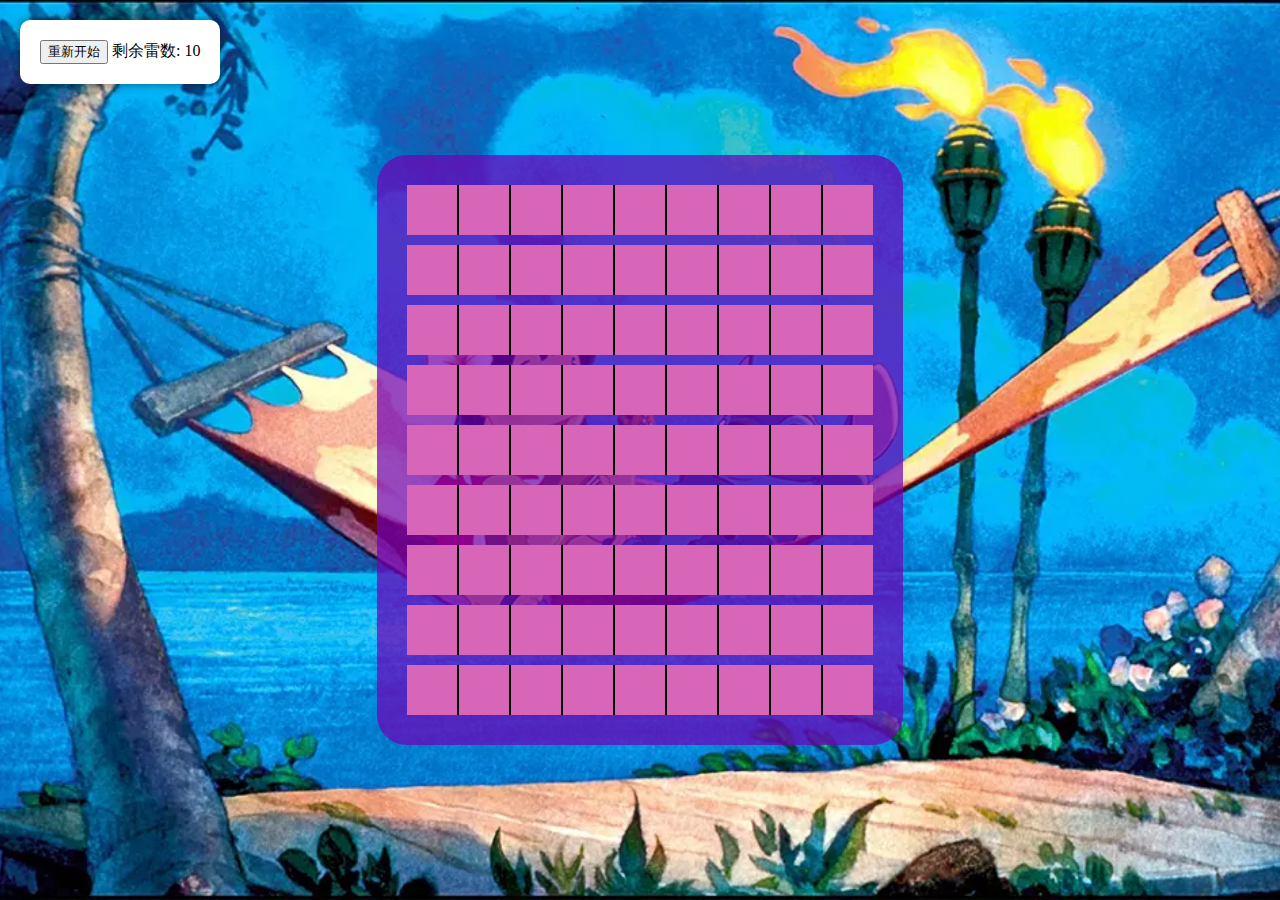
<file: game.html>
<!DOCTYPE html>
<html lang="en">
<head>
    <meta charset="UTF-8">
    <meta name="viewport" content="width=device-width, initial-scale=1.0">
    <title>扫雷游戏</title>
    <style>
        body {
            margin: 0;
            padding: 0;
            display: flex;
            justify-content: center;
            align-items: center;
            height: 100vh;
            background-image: url('5.1.webp'); /* 替换为你的背景图片路径 */
            background-size: cover;
            background-position: center;
            overflow: hidden;
        }

        #game-board {
            display: grid;
            grid-gap: 10px;
            background-color: #6f02b7b7;
            padding: 30px;
            border-radius: 30px;
            box-shadow: 5 5 20px rgba(145, 17, 209, 0.747);
        }

        .row {
            display: flex;
        }

        .cell {
            width: 50px;
            height: 50px;
            background-color: #d766b9;
            display: flex;
            justify-content: center;
            align-items: center;
            font-weight: bold;
            cursor: pointer;
            user-select: none;
        }

        .cell.revealed {
            background-color: #139fdf;
        }

        .cell.mine {
            background-color: #f00;
        }

        #settings {
            position: absolute;
            top: 20px;
            left: 20px;
            background-color: #fff;
            padding: 20px;
            border-radius: 10px;
            box-shadow: 0 0 10px rgba(0, 0, 0, 0.5);
        }

        #game-info {
            position: absolute;
            top: 20px;
            right: 20px;
            background-color: #fff;
            padding: 20px;
            border-radius: 10px;
            box-shadow: 0 0 10px rgba(0, 0, 0, 0.5);
        }
    </style>
</head>
<body>
    <audio id="background-music" autoplay loop>
        <source src="歌2.mp3" type="audio/mp3"> <!-- 替换为你的音乐文件路径 -->
        Your browser does not support the audio tag.
    </audio>
    <div id="settings">
        <button id="reset-btn">重新开始</button>
        <span>剩余雷数: <span id="mines-left"></span></span>
    </div>
    <div id="game-board"></div>

    <script>
        const rows = 9;
        const cols = 9;
        const mines = 10;
        let board = [];
        let gameOver = false;
        let flagCount = 0;

        function initGame() {
            gameOver = false;
            flagCount = 0;
            board = createBoard();
            placeMines();
            renderBoard();
            updateMinesLeft();
        }

        function createBoard() {
            const newBoard = [];
            for (let i = 0; i < rows; i++) {
                const row = [];
                for (let j = 0; j < cols; j++) {
                    row.push({ isMine: false, isRevealed: false, isFlagged: false, neighbors: 0 });
                }
                newBoard.push(row);
            }
            return newBoard;
        }

        function placeMines() {
            let minesPlaced = 0;
            while (minesPlaced < mines) {
                const row = Math.floor(Math.random() * rows);
                const col = Math.floor(Math.random() * cols);
                if (!board[row][col].isMine) {
                    board[row][col].isMine = true;
                    minesPlaced++;
                    updateNeighbors(row, col);
                }
            }
        }

        function updateNeighbors(row, col) {
            for (let i = Math.max(row - 1, 0); i <= Math.min(row + 1, rows - 1); i++) {
                for (let j = Math.max(col - 1, 0); j <= Math.min(col + 1, cols - 1); j++) {
                    if (!board[i][j].isMine) {
                        board[i][j].neighbors++;
                    }
                }
            }
        }

        function renderBoard() {
            const gameBoard = document.getElementById('game-board');
            gameBoard.innerHTML = '';
            for (let i = 0; i < rows; i++) {
                const rowContainer = document.createElement('div');
                rowContainer.classList.add('row');
                for (let j = 0; j < cols; j++) {
                    const cell = document.createElement('div');
                    cell.classList.add('cell');
                    if (board[i][j].isRevealed) {
                        cell.classList.add('revealed');
                        if (board[i][j].isMine) {
                            cell.classList.add('mine');
                            cell.textContent = '💣';
                        } else {
                            cell.textContent = board[i][j].neighbors || '';
                        }
                    } else if (board[i][j].isFlagged) {
                        cell.textContent = '🚩';
                    }
                    cell.addEventListener('click', () => handleCellClick(i, j));
                    cell.addEventListener('contextmenu', (e) => {
                        e.preventDefault();
                        handleRightClick(i, j);
                    });
                    rowContainer.appendChild(cell);
                    if (j < cols - 1) { // 添加列之间的分隔线
                        const divider = document.createElement('div');
                        divider.style.width = '2px';
                        divider.style.backgroundColor = '#000';
                        rowContainer.appendChild(divider);
                    }
                }
                gameBoard.appendChild(rowContainer);
            }
        }

        function handleCellClick(row, col) {
            if (gameOver || board[row][col].isFlagged) return;

            if (board[row][col].isMine) {
                gameOver = true;
                revealMines();
                alert('游戏结束!');
            } else {
                revealCell(row, col);
                checkWin();
            }
        }

        function handleRightClick(row, col) {
            if (gameOver || board[row][col].isRevealed) return;

            board[row][col].isFlagged = !board[row][col].isFlagged;
            flagCount += board[row][col].isFlagged ? 1 : -1;
            updateMinesLeft();
            renderBoard();
        }

        function revealCell(row, col) {
            if (!board[row][col].isRevealed) {
                board[row][col].isRevealed = true;
                if (board[row][col].neighbors === 0) {
                    revealNeighbors(row, col);
                }
                renderBoard();
            }
        }

        function revealNeighbors(row, col) {
            for (let i = Math.max(row - 1, 0); i <= Math.min(row + 1, rows - 1); i++) {
                for (let j = Math.max(col - 1, 0); j <= Math.min(col + 1, cols - 1); j++) {
                    if (!board[i][j].isMine && !board[i][j].isRevealed) {
                        revealCell(i, j);
                    }
                }
            }
        }

        function revealMines() {
            for (let i = 0; i < rows; i++) {
                for (let j = 0; j < cols; j++) {
                    if (board[i][j].isMine) {
                        board[i][j].isRevealed = true;
                    }
                }
            }
            renderBoard();
        }

        function checkWin() {
            let unrevealed = 0;
            for (let i = 0; i < rows; i++) {
                for (let j = 0; j < cols; j++) {
                    if (!board[i][j].isRevealed && !board[i][j].isMine) {
                        unrevealed++;
                    }
                }
            }
            if (unrevealed === 0) {
                gameOver = true;
                alert('恭喜你赢了!');
            }
        }

        function updateMinesLeft() {
            const minesLeftSpan = document.getElementById('mines-left');
            minesLeftSpan.textContent = mines - flagCount;
        }

        const resetBtn = document.getElementById('reset-btn');
        resetBtn.addEventListener('click', initGame);

        initGame();
    </script>
</body>
</html>
</file>
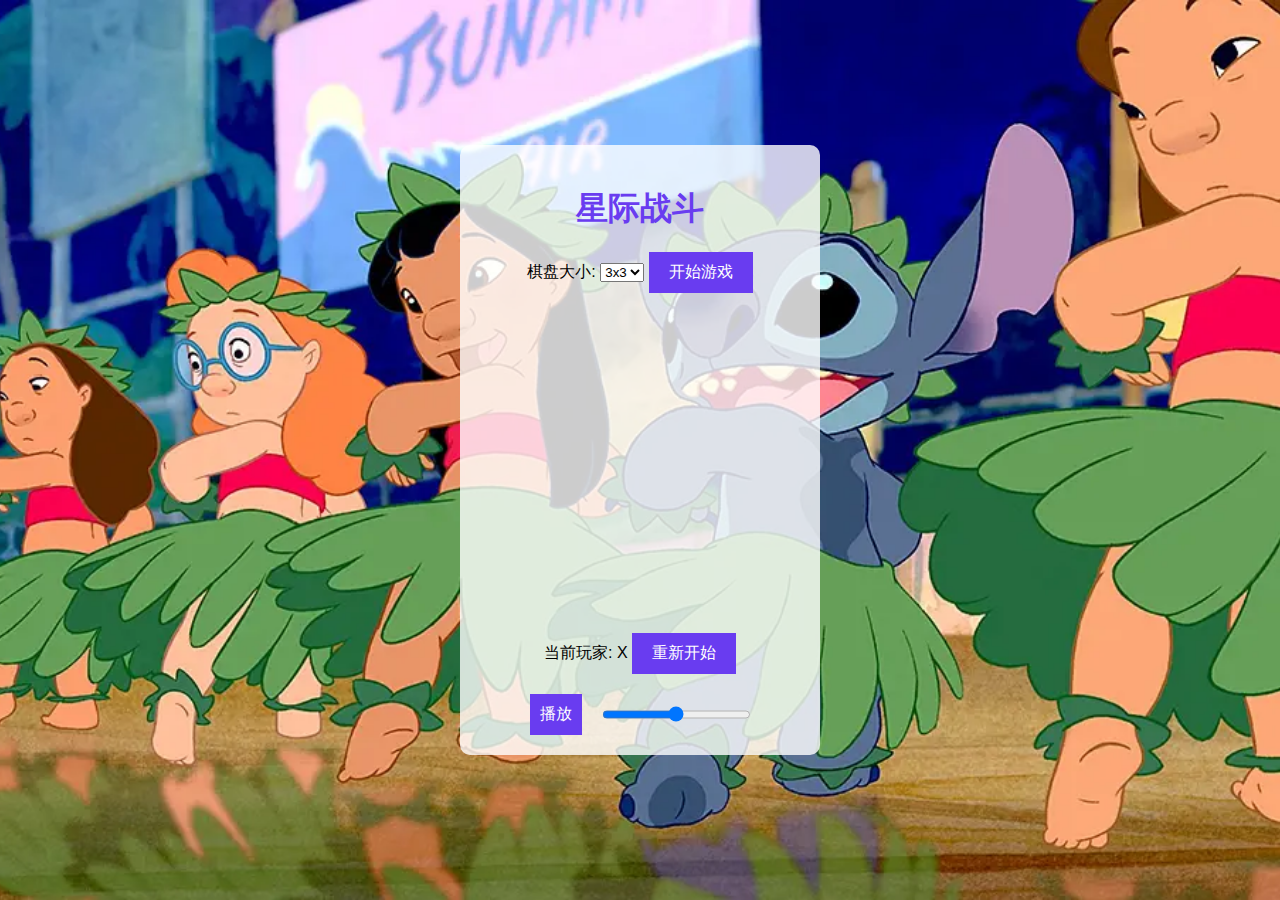
<file: Untitled-11.html>
<!DOCTYPE html>
<html lang="en">
<head>
  <meta charset="UTF-8">
  <meta name="viewport" content="width=device-width, initial-scale=1.0">
  <title>星际战斗</title>
  <style>
    body {
      font-family: Arial, sans-serif;
      margin: 0;
      padding: 0;
      background-image: url('4.1.webp'); /* 请替换为你的背景图片路径 */
      background-size: cover;
      background-repeat: no-repeat;
      background-position: center;
      display: flex;
      justify-content: center;
      align-items: center;
      height: 100vh;
    }

    #game-container {
      background-color: rgba(255, 255, 255, 0.8); /* 添加背景颜色以增加对比度 */
      padding: 20px;
      border-radius: 10px;
    }

    h1 {
      text-align: center;
      color: #693cf0;
    }

    #settings {
      text-align: center;
      margin-top: 20px;
    }

    #start-game, #restart-btn {
      background-color: #693cf0;
      color: #fff;
      border: none;
      padding: 10px 20px;
      font-size: 16px;
      cursor: pointer;
      transition: background-color 0.3s ease;
    }

    #start-game:hover, #restart-btn:hover {
      background-color: #4e2ab8;
    }

    .board {
      display: grid;
      grid-template-columns: repeat(3, 100px);
      grid-template-rows: repeat(3, 100px);
      grid-gap: 10px;
    }

    .cell {
      background-color: #693cf0ca;
      display: flex;
      justify-content: center;
      align-items: center;
      font-size: 80px;
      cursor: pointer;
      transition: background-color 0.3s ease;
    }

    .cell:hover {
      background-color: #4e2ab8;
    }

    #game-info {
      margin-top: 20px;
      text-align: center;
    }

    /* 添加样式用于音乐控制按钮 */
    #music-controls {
      display: flex;
      justify-content: center;
      margin-top: 20px;
    }

    #play-pause-btn, #volume-control {
      background-color: #693cf0;
      color: #fff;
      border: none;
      padding: 10px;
      font-size: 16px;
      cursor: pointer;
      margin: 0 10px;
      transition: background-color 0.3s ease;
    }

    #play-pause-btn:hover, #volume-control:hover {
      background-color: #4e2ab8;
    }
  </style>
</head>
<body>
  <!-- 添加音乐播放器 -->
  <audio id="bg-music" src="歌3.mp3" loop preload="auto"></audio> <!-- 请替换为你的背景音乐文件路径 -->

  <div id="game-container">
    <h1>星际战斗</h1>
    <div id="settings">
      <label for="board-size">棋盘大小:</label>
      <select id="board-size">
        <option value="3">3x3</option>
        <option value="4">4x4</option>
        <option value="5">5x5</option>
      </select>
      <button id="start-game">开始游戏</button>
    </div>
    <div class="board"></div>
    <div id="game-info">
      <span id="turn-info">当前玩家: X</span>
      <button id="restart-btn">重新开始</button>
    </div>
    <!-- 添加音乐控制按钮 -->
    <div id="music-controls">
      <button id="play-pause-btn">播放</button>
      <input type="range" id="volume-control" min="0" max="1" step="0.1" value="0.5">
    </div>
  </div>

  <script>
    const gameContainer = document.getElementById('game-container');
    const boardSizeSelect = document.getElementById('board-size');
    const startGameBtn = document.getElementById('start-game');
    const board = document.querySelector('.board');
    const turnInfo = document.getElementById('turn-info');
    const restartBtn = document.getElementById('restart-btn');
    const bgMusic = document.getElementById('bg-music');
    const playPauseBtn = document.getElementById('play-pause-btn');
    const volumeControl = document.getElementById('volume-control');

    let currentPlayer = 'X';
    let gameEnded = false;
    let boardSize = 3;
    let winningCombinations = [];

    startGameBtn.addEventListener('click', startGame);
    boardSizeSelect.addEventListener('change', updateBoardSize);
    restartBtn.addEventListener('click', restartGame);
    playPauseBtn.addEventListener('click', togglePlayPause);
    volumeControl.addEventListener('input', adjustVolume);

    // 自动播放音乐
    window.addEventListener('load', () => {
      playBackgroundMusic();
    });

    function startGame() {
      gameContainer.style.display = 'block';
      boardSize = parseInt(boardSizeSelect.value);
      generateBoard();
      generateWinningCombinations();
      resetGame();
    }

    function updateBoardSize() {
      boardSize = parseInt(boardSizeSelect.value);
    }

    function generateBoard() {
      board.innerHTML = '';
      board.style.gridTemplateColumns = `repeat(${boardSize}, 100px)`;
      board.style.gridTemplateRows = `repeat(${boardSize}, 100px)`;

      for (let i = 0; i < boardSize * boardSize; i++) {
        const cell = document.createElement('div');
        cell.classList.add('cell');
        cell.setAttribute('data-index', i);
        cell.addEventListener('click', handleCellClick);
        board.appendChild(cell);
      }
    }

    function generateWinningCombinations() {
      winningCombinations = [];

      // 横向
      for (let i = 0; i < boardSize; i++) {
        const row = [];
        for (let j = 0; j < boardSize; j++) {
          row.push(i * boardSize + j);
        }
        winningCombinations.push(row);
      }

      // 纵向
      for (let i = 0; i < boardSize; i++) {
        const col = [];
        for (let j = 0; j < boardSize; j++) {
          col.push(j * boardSize + i);
        }
        winningCombinations.push(col);
      }

      // 斜向
      const diagonal1 = [];
      const diagonal2 = [];
      for (let i = 0; i < boardSize; i++) {
        diagonal1.push(i * boardSize + i);
        diagonal2.push(i * boardSize + (boardSize - 1 - i));
      }
      winningCombinations.push(diagonal1, diagonal2);
    }

    function handleCellClick(e) {
      const cellIndex = e.target.getAttribute('data-index');

      if (gameEnded || e.target.textContent !== '') {
        return;
      }

      e.target.textContent = currentPlayer;

      if (checkWin(currentPlayer, cellIndex)) {
        gameEnded = true;
        alert(`${currentPlayer} 获胜!`);
        return;
      }

      if (checkDraw()) {
        gameEnded = true;
        alert('平局!');
        return;
      }

      currentPlayer = currentPlayer === 'X' ? 'O' : 'X';
      turnInfo.textContent = `当前玩家: ${currentPlayer}`;
    }

    function checkWin(player, cellIndex) {
      return winningCombinations.some(combination => {
        return combination.every(index => {
          return board.children[index].textContent === player;
        });
      });
    }

    function checkDraw() {
      return [...board.children].every(cell => {
        return cell.textContent !== '';
      });
    }

    function resetGame() {
      [...board.children].forEach(cell => cell.textContent = '');
      currentPlayer = 'X';
      gameEnded = false;
      turnInfo.textContent = '当前玩家: X';
    }

    function restartGame() {
      resetGame();
      generateBoard();
      generateWinningCombinations();
    }

    function playBackgroundMusic() {
      bgMusic.play();
    }

    function togglePlayPause() {
      if (bgMusic.paused) {
        bgMusic.play();
        playPauseBtn.textContent = '暂停';
      } else {
        bgMusic.pause();
        playPauseBtn.textContent = '播放';
      }
    }

    function adjustVolume() {
      bgMusic.volume = volumeControl.value;
    }
  </script>
</body>
</html>
</file>
